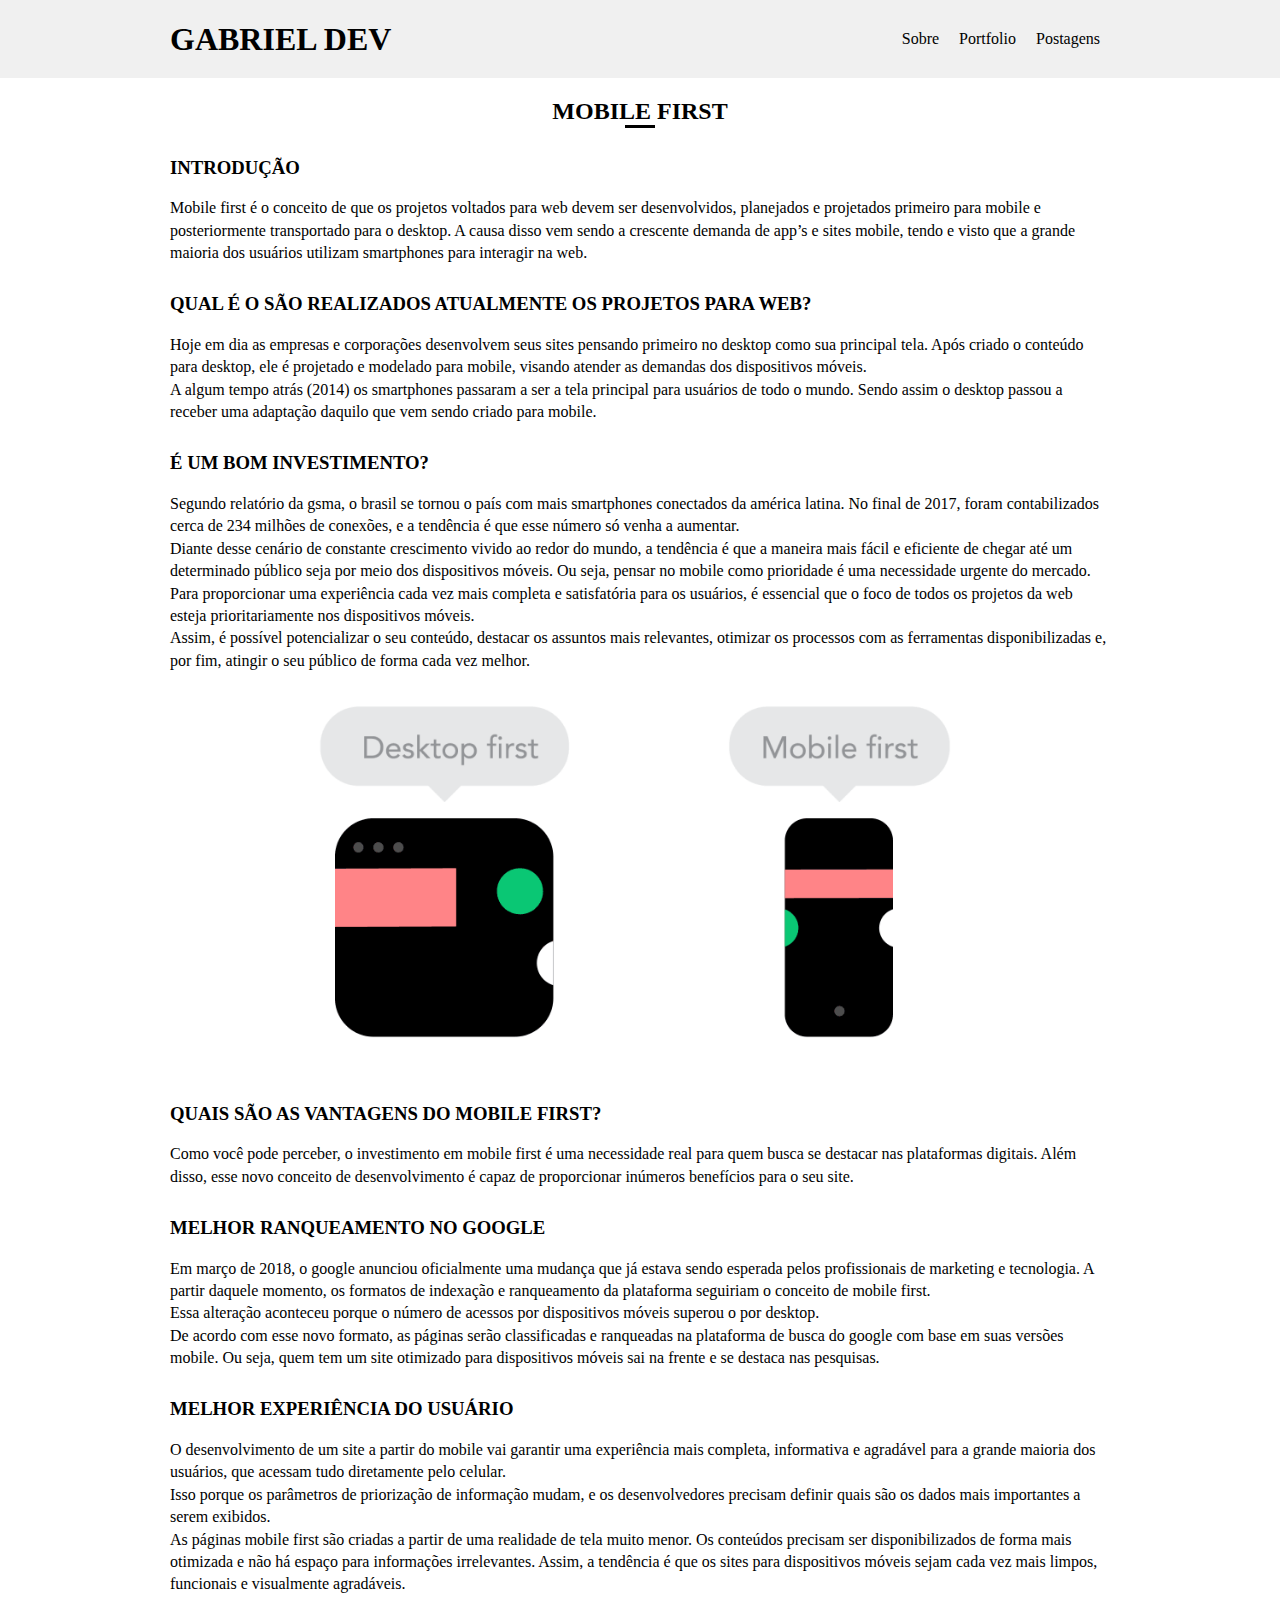
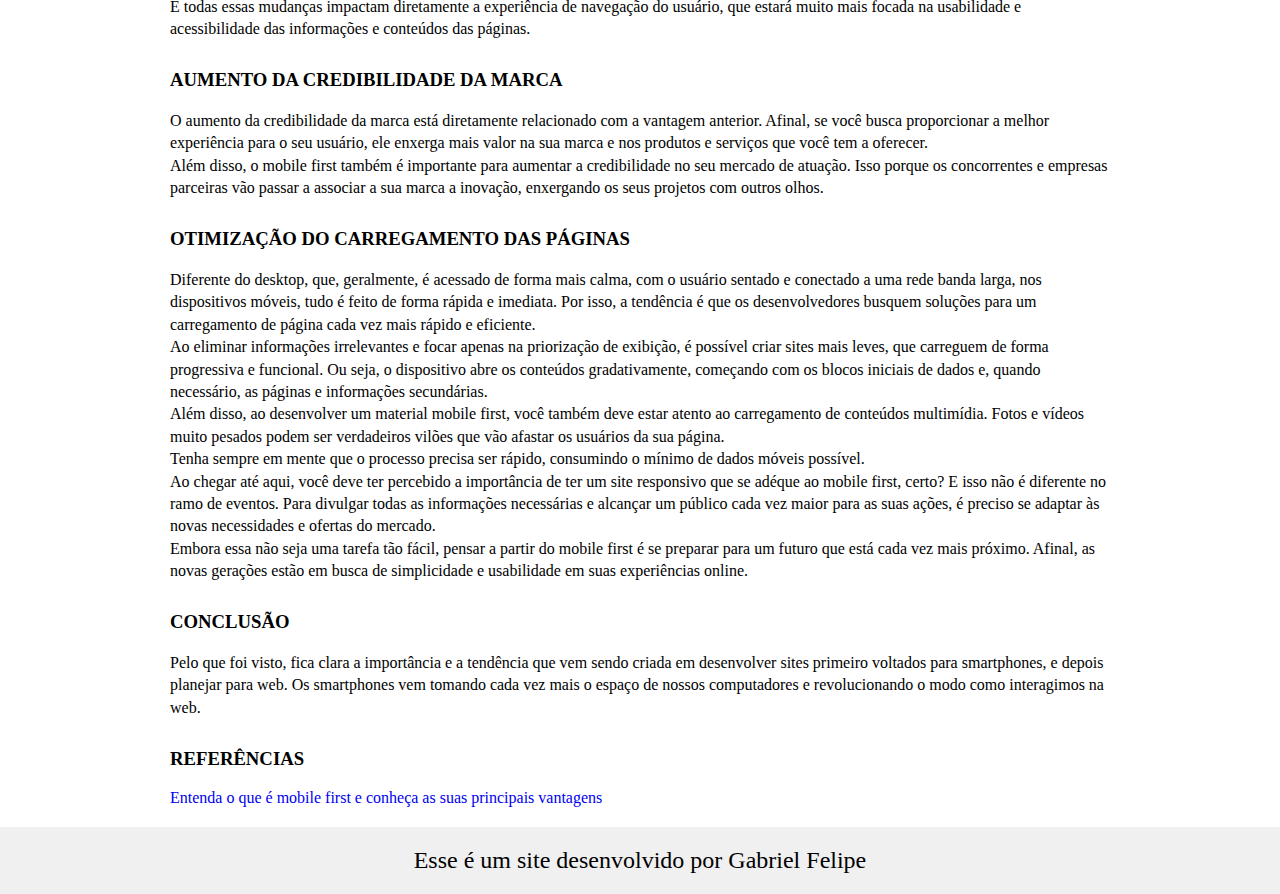
<file: Atividade3/index.html>
<!DOCTYPE html>
<html lang="pt-br">

<head>
    <meta charset="UTF-8">
    <meta http-equiv="X-UA-Compatible" content="IE=edge">
    <meta name="viewport" content="width=device-width, initial-scale=1.0">
    <link rel="stylesheet" href="style.css">
    <title>Atividade 3</title>
</head>

<body>
    <header class="header">
        <div class="menu-header">
            <h1>Gabriel Dev</h1>
            <nav>
                <ul>
                    <li><a href="#sobre">Sobre</a></li>
                    <li><a href="#portfolio">Portfolio</a></li>
                    <li><a href="#postagens">Postagens</a></li>

                </ul>
            </nav>
        </div>
    </header>

    <section class="content">
        <div class="titulo">
            <h2>Mobile First</h2>
        </div>
        <div class="subtitulo">
            <h3>Introdução</h3>
            <p>Mobile first é o conceito de que os projetos voltados para web devem ser desenvolvidos, planejados e projetados primeiro para mobile e posteriormente transportado para o desktop. A causa disso vem sendo a crescente demanda de app’s e sites mobile, tendo e visto que a grande maioria dos usuários utilizam smartphones para interagir na web. </p>
        </div>
        <div class="subtitulo">
            <h3>Qual é o são realizados atualmente os projetos para web?</h3>
            <p>Hoje em dia as empresas e corporações desenvolvem seus sites pensando primeiro no desktop como sua principal tela. Após criado o conteúdo para desktop, ele é projetado e modelado para mobile, visando atender as demandas dos dispositivos móveis.
                <br>
                A algum tempo atrás (2014) os smartphones passaram a ser a tela principal para usuários de todo o mundo. Sendo assim o desktop passou a receber uma adaptação daquilo que vem sendo criado para mobile.
            </p>
        </div>
        <div class="subtitulo">
            <h3>É um bom investimento?</h3>
            <p>Segundo relatório da gsma, o brasil se tornou o país com mais smartphones conectados da américa latina. No final de 2017, foram contabilizados cerca de 234 milhões de conexões, e a tendência é que esse número só venha a aumentar.
                <br>
                Diante desse cenário de constante crescimento vivido ao redor do mundo, a tendência é que a maneira mais fácil e eficiente de chegar até um determinado público seja por meio dos dispositivos móveis. Ou seja, pensar no mobile como prioridade é uma necessidade urgente do mercado.
                <br>
                Para proporcionar uma experiência cada vez mais completa e satisfatória para os usuários, é essencial que o foco de todos os projetos da web esteja prioritariamente nos dispositivos móveis.
                <br>
                Assim, é possível potencializar o seu conteúdo, destacar os assuntos mais relevantes, otimizar os processos com as ferramentas disponibilizadas e, por fim, atingir o seu público de forma cada vez melhor.
            </p>
        </div>
        <div class="imagem">
            <img src="../Atividade3/08_Desktop-first-vs-Mobile-first-3.gif" alt="">
        </div>
        <div class="subtitulo">
            <h3>Quais são as vantagens do mobile first?</h3>
            <p>Como você pode perceber, o investimento em mobile first é uma necessidade real para quem busca se destacar nas plataformas digitais. Além disso, esse novo conceito de desenvolvimento é capaz de proporcionar inúmeros benefícios para o seu site.</p>
        </div>
        <div class="subtitulo">
            <h3>Melhor ranqueamento no google</h3>
            <p>Em março de 2018, o google anunciou oficialmente uma mudança que já estava sendo esperada pelos profissionais de marketing e tecnologia. A partir daquele momento, os formatos de indexação e ranqueamento da plataforma seguiriam o conceito de mobile first.
<br>
                Essa alteração aconteceu porque o número de acessos por dispositivos móveis superou o por desktop.
                
    <br>            
                De acordo com esse novo formato, as páginas serão classificadas e ranqueadas na plataforma de busca do google com base em suas versões mobile. Ou seja, quem tem um site otimizado para dispositivos móveis sai na frente e se destaca nas pesquisas.
                </p>
        </div>
        
        <div class="subtitulo">
            <h3>Melhor experiência do usuário</h3>
            <p>O desenvolvimento de um site a partir do mobile vai garantir uma experiência mais completa, informativa e agradável para a grande maioria dos usuários, que acessam tudo diretamente pelo celular.
<br>
                Isso porque os parâmetros de priorização de informação mudam, e os desenvolvedores precisam definir quais são os dados mais importantes a serem exibidos.
    <br>            
                As páginas mobile first são criadas a partir de uma realidade de tela muito menor. Os conteúdos precisam ser disponibilizados de forma mais otimizada e não há espaço para informações irrelevantes. Assim, a tendência é que os sites para dispositivos móveis sejam cada vez mais limpos, funcionais e visualmente agradáveis.
        <br>        
                
                E todas essas mudanças impactam diretamente a experiência de navegação do usuário, que estará muito mais focada na usabilidade e acessibilidade das informações e conteúdos das páginas.
                </p>
        </div>
        <div class="subtitulo">
            <h3>Aumento da credibilidade da marca</h3>
            <p>O aumento da credibilidade da marca está diretamente relacionado com a vantagem anterior. Afinal, se você busca proporcionar a melhor experiência para o seu usuário, ele enxerga mais valor na sua marca e nos produtos e serviços que você tem a oferecer.
<br>
                Além disso, o mobile first também é importante para aumentar a credibilidade no seu mercado de atuação. Isso porque os concorrentes e empresas parceiras vão passar a associar a sua marca a inovação, enxergando os seus projetos com outros olhos.
                </p>
        </div>
        <div class="subtitulo">
            <h3>Otimização do carregamento das páginas</h3>
            <p>Diferente do desktop, que, geralmente, é acessado de forma mais calma, com o usuário sentado e conectado a uma rede banda larga, nos dispositivos móveis, tudo é feito de forma rápida e imediata. Por isso, a tendência é que os desenvolvedores busquem soluções para um carregamento de página cada vez mais rápido e eficiente.
<br>
                Ao eliminar informações irrelevantes e focar apenas na priorização de exibição, é possível criar sites mais leves, que carreguem de forma progressiva e funcional. Ou seja, o dispositivo abre os conteúdos gradativamente, começando com os blocos iniciais de dados e, quando necessário, as páginas e informações secundárias.
                <br>
                Além disso, ao desenvolver um material mobile first, você também deve estar atento ao carregamento de conteúdos multimídia. Fotos e vídeos muito pesados podem ser verdadeiros vilões que vão afastar os usuários da sua página.
                <br>
                Tenha sempre em mente que o processo precisa ser rápido, consumindo o mínimo de dados móveis possível.
                <br>
                Ao chegar até aqui, você deve ter percebido a importância de ter um site responsivo que se adéque ao mobile first, certo? E isso não é diferente no ramo de eventos. Para divulgar todas as informações necessárias e alcançar um público cada vez maior para as suas ações, é preciso se adaptar às novas necessidades e ofertas do mercado.
                <br>
                Embora essa não seja uma tarefa tão fácil, pensar a partir do mobile first é se preparar para um futuro que está cada vez mais próximo. Afinal, as novas gerações estão em busca de simplicidade e usabilidade em suas experiências online.
                </p>
        </div>
        <div class="subtitulo">
            <h3>Conclusão</h3>
            <p>Pelo que foi visto, fica clara a importância e a tendência que vem sendo criada em desenvolver sites primeiro voltados para smartphones, e depois planejar para web. Os smartphones vem tomando cada vez mais o espaço de nossos computadores e revolucionando o modo como interagimos na web.</p>
        </div>
        <div class="subtitulo">
            <h3>Referências</h3>
            <a href="https://www.moblee.com.br/blog/mobile-first-principais-vantagens/" target="_blank">Entenda o que é mobile first e conheça as suas principais vantagens</a>
        </div>
    </section>
    <footer class="footer">
        <div class="rodaape">
        <p>Esse é um site desenvolvido por Gabriel Felipe</p>
    </div>
    </footer>
</body>

</html>
</file>
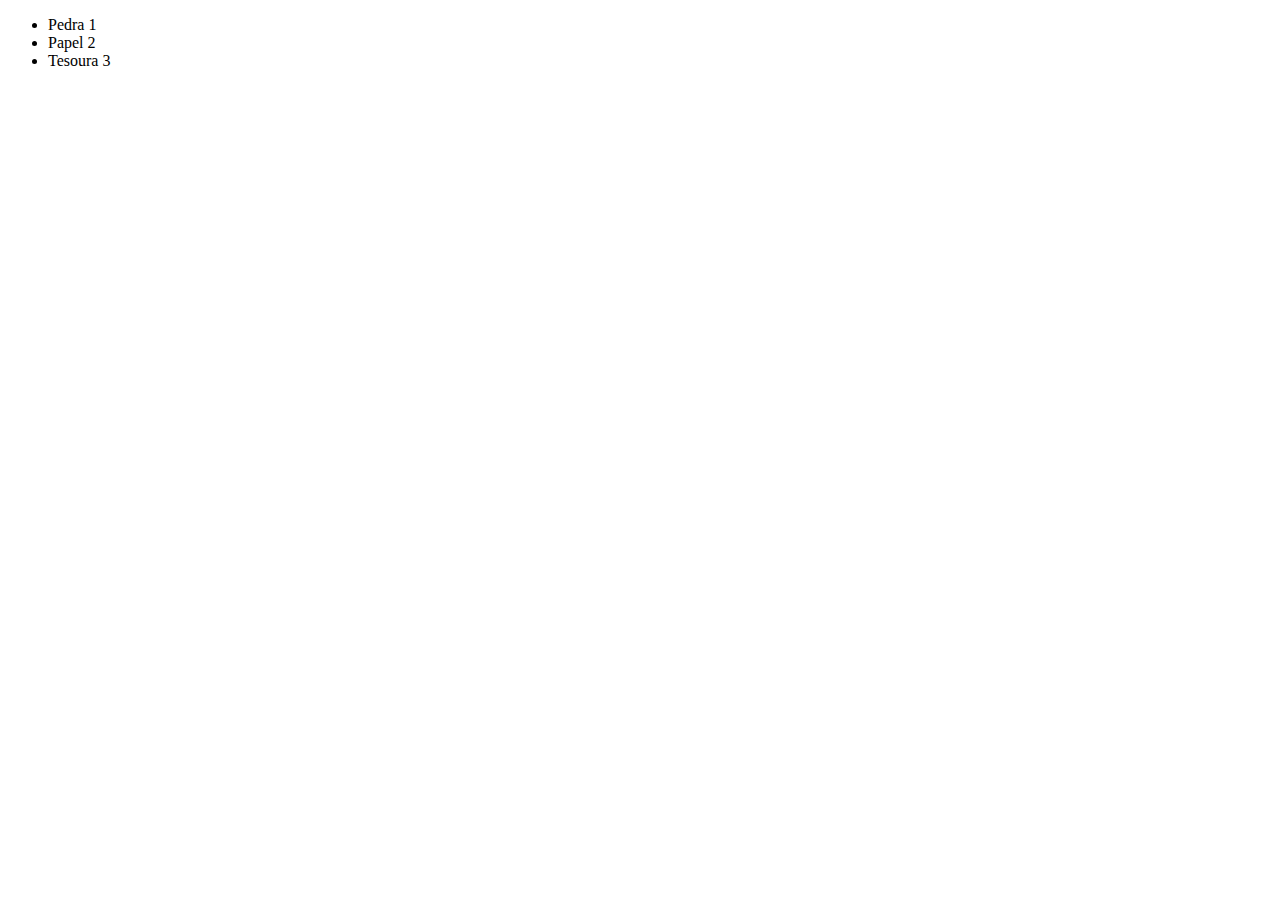
<file: atividade6/index.html>
<!DOCTYPE html>
<html lang="pt-br">

<head>
    <meta charset="UTF-8">
    <meta http-equiv="X-UA-Compatible" content="IE=edge">
    <meta name="viewport" content="width=device-width, initial-scale=1.0">
    <title>Ativiade 6 </title>
</head>

<body>
    <ul>
        <li>Pedra 1</li>
        <li>Papel 2</li>
        <li>Tesoura 3</li>
    </ul>
    <script src="script.js"></script>
</body>

</html>
</file>
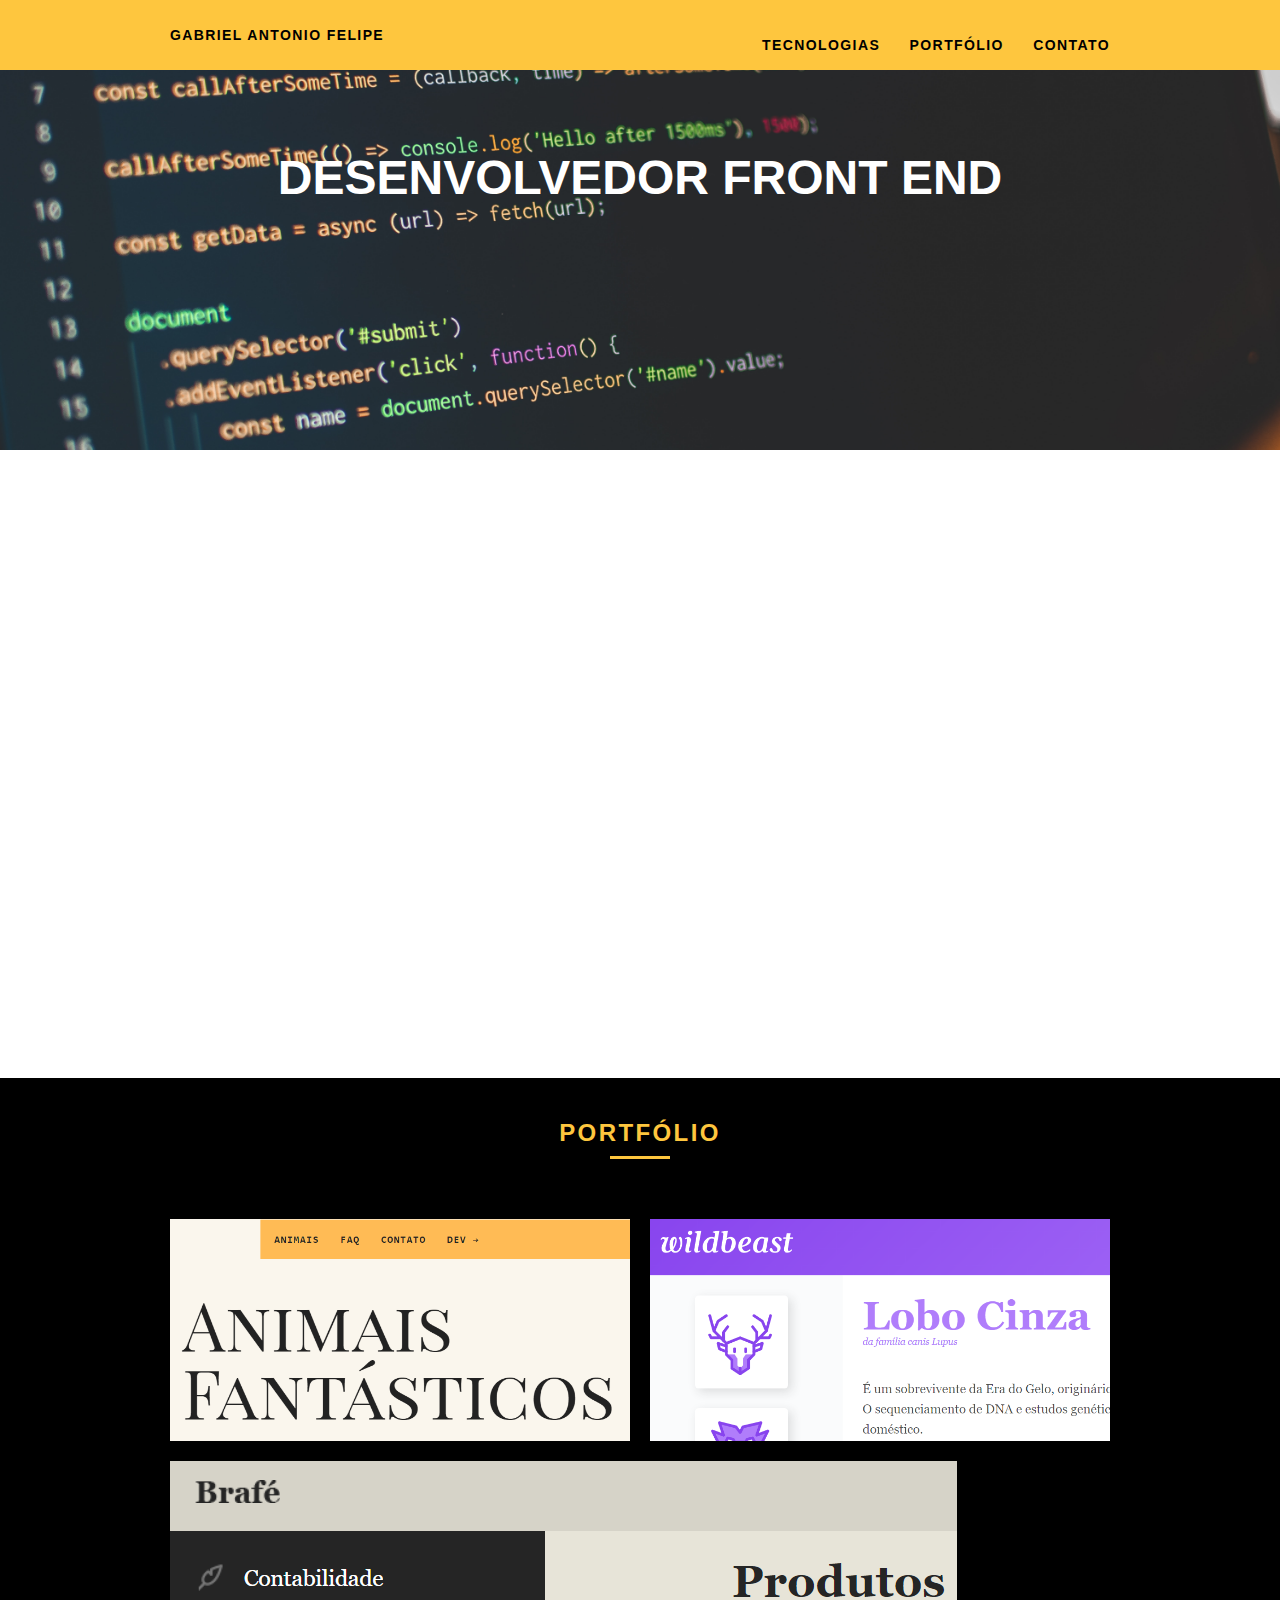
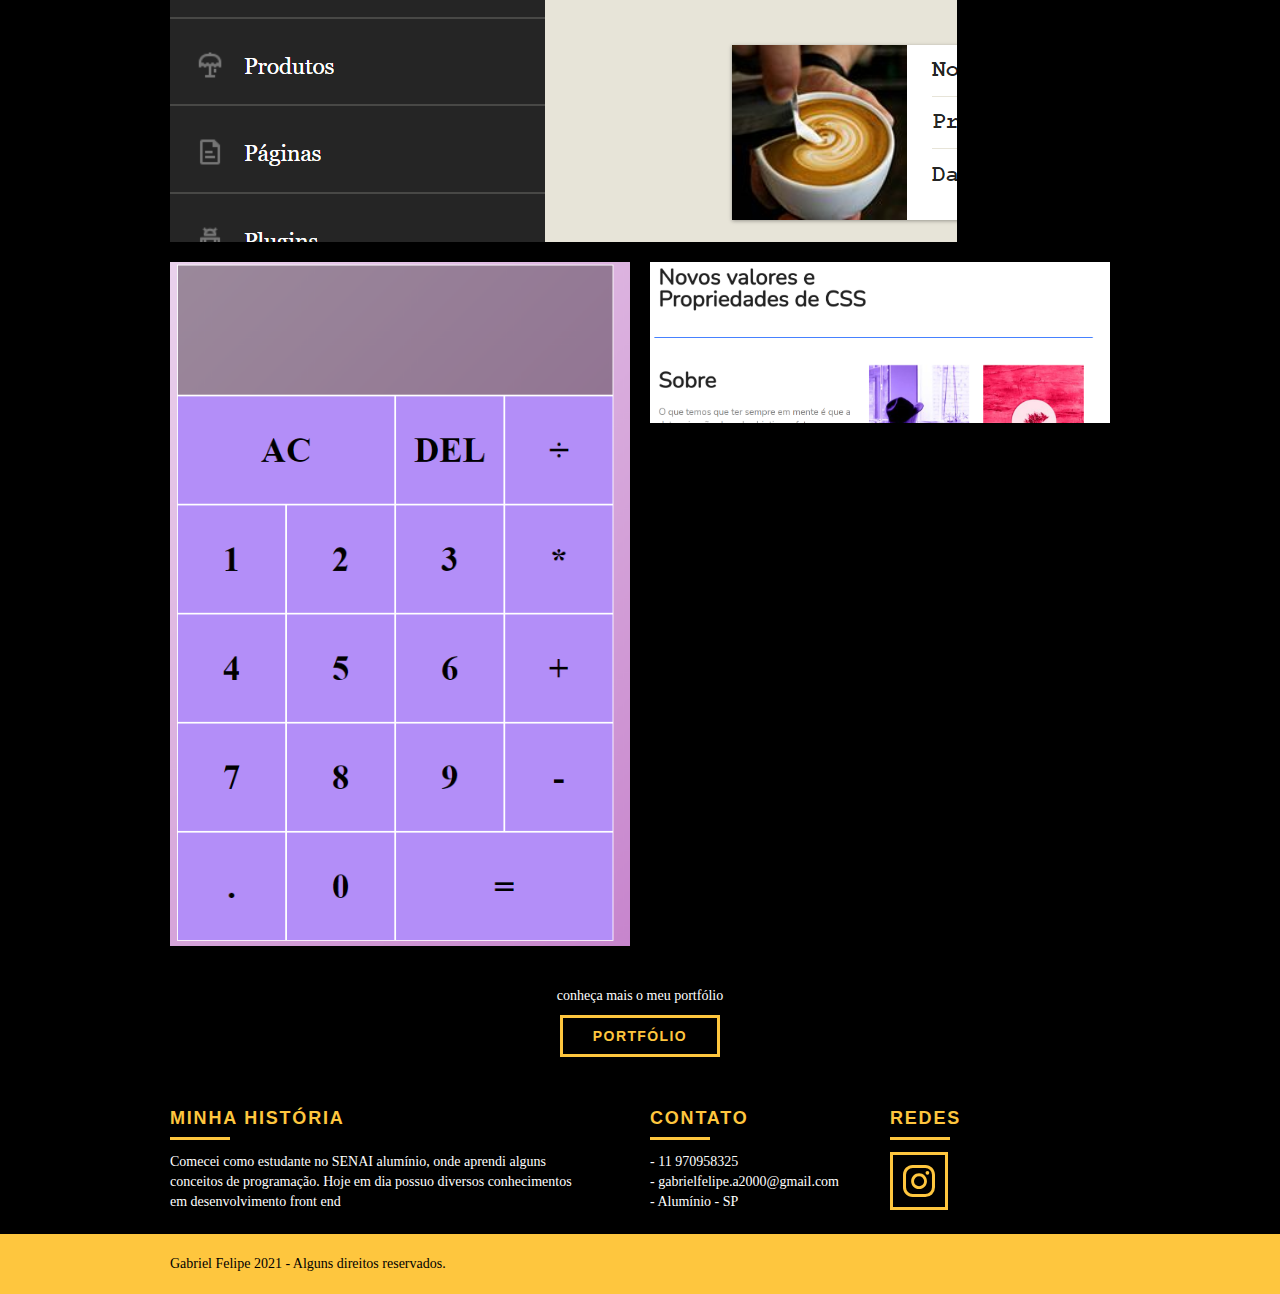
<file: Portfolio Gabriel Felipe/index.html>
<!DOCTYPE html>
<html lang="pt-br">

<head>
	<meta charset="utf-8">
	<title>Portfólio Gabriel Felipe</title>
	<link rel="stylesheet" href="css/normalize.css">
	<link rel="stylesheet" href="css/reset.css">
	<link rel="stylesheet" href="css/grid.css">
	<link rel="stylesheet" href="css/style.css">
	<link rel="stylesheet" href="css/responsivo.css">
	<script>document.documentElement.classList.add("js");</script>
</head>

<body>

	<header class="header">
		<div class="container">
			<a href="https://www.linkedin.com/in/gabriel-antonio-felipe/" target="_blank" class="grid-4 nome">
				Gabriel Antonio Felipe
			</a>
			<nav class="grid-12 header_menu">
				<ul>
					<li><a href="#tecnologias">Tecnologias</a></li>
					<li><a href="#portfolio">Portfólio</a></li>
					<li><a href="#contato">Contato</a></li>
				</ul>
			</nav>
		</div>
	</header>

	<section class="introducao">
		<div class="container">
			<h1 data-anime="400" class="fadeInDown">Desenvolvedor Front End</h1>
			<blockquote data-anime="800" class="fadeInDown quote-externo">
				<p>"Não é a linguagem de programação que define o programador, mas sim sua lógica."</p>
				<cite>David Ribeiro Guilherme</cite>
			</blockquote>
		</div>
	</section>

	<section class="produtos container fadeInDown" id="tecnologias" data-anime="1600">
		<h2 class="subtitulo">tecnologias</h2>
		<ul class="produtos_lista">

			<li class="grid-1-3">
				<div class="produtos_icone">
					<img src="img/html5.png" alt="Bikcraft Passeio">
				</div>
				<h3>HTML5</h3>
				<p>HTML5 é uma linguagem de marcação para a World Wide Web e é uma tecnologia chave da Internet, originalmente proposto por Opera Software</p>
			</li>

			<li class="grid-1-3">
				<div class="produtos_icone">
					<img src="img/css3.jfif" alt="Bikcraft Passeio">
				</div>
				<h3>CSS3</h3>
				<p>CSS3 é a terceira mais nova versão das famosas Cascading Style Sheets, pela qual se define estilos para um projeto web.</p>
			</li>

			<li class="grid-1-3">
				<div class="produtos_icone">
					<img src="img/javascript.png" alt="Bikcraft Passeio">
				</div>
				<h3>javascript</h3>
				<p>JavaScript é uma linguagem de programação interpretada estruturada, de script em alto nível com tipagem dinâmica fraca e multiparadigma.</p>
			</li>

		</ul>

	</section>
	<!-- Fecha Produtos -->

	<section class="portfolio" id="portfolio">
		<div class="container">
			<h2 class="subtitulo">Portfólio</h2>
			<ul class="portfolio_lista">
				<a href="">
					<li class="grid-8"><img src="img/animais.png" alt="Bicicleta Retrô"></li>
				</a>
				<a href="">
					<li class="grid-8"><img src="img/wild.png" alt="Bicicleta Passeio"></li>
				</a>
				<a href="">
					<li class="grid-16"><img src="img/brafé.png" alt="Bicicleta Esporte"></li>
				</a>
				<a href="">
					<li class="grid-8"><img src="img/calc.png" alt="Bicicleta Retrô"></li>
				</a>
				<a href="">
					<li class="grid-8"><img src="img/flexblog.png" alt="Bicicleta Passeio"></li>
				</a>
				
			</ul>
			<div class="call">
				<p>conheça mais o meu portfólio</p>
				<a href="https://github.com/Gabrielfelippe1?tab=repositories" class="btn">Portfólio</a>
			</div>
		</div>
	</section>





	<footer>
		<div class="footer">
			<div class="container">

				<div class="grid-8 footer_historia">
					<h3>Minha História</h3>
					<p>Comecei como estudante no SENAI alumínio, onde aprendi alguns conceitos de programação. Hoje em dia possuo diversos conhecimentos em desenvolvimento front end</p>
				</div>

				<div class="grid-4 footer_contato" id="contato">
					<h3>Contato</h3>
					<ul>
						<li>- 11 970958325</li>
						<li>- gabrielfelipe.a2000@gmail.com</li>
						<li>- Alumínio - SP</li>
					</ul>
				</div>

				<div class="grid-4 footer_redes">
					<h3>Redes</h3>
					<ul>

						<li><a href="https://www.instagram.com/gabrielfelippea/" target="_blank"><img src="img/redes-sociais/instagram.svg"></a></li>

					</ul>
				</div>

			</div>
		</div>

		<div class="copy">
			<div class="container">
				<p class="grid-16">Gabriel Felipe 2021 - Alguns direitos reservados.</p>
			</div>
		</div>
	</footer>

	<!-- JavaScript -->
	<script src="./js/simple-anime.js"></script>
	<script src="./js/script.js"></script>
	<!-- JavaScript -->

</body>

</html>
</file>
<file: Atividade3/style.css>
body,h1,h2,p,ul,li,a{
    margin: 0px;
    padding: 0px;
    list-style: none;
    text-decoration: none;
}
img{
    display: block;
    max-width: 100%;
}
*{
    box-sizing: border-box;
}

h1,h2,h3{
    text-transform: uppercase;
}
h1{
    font-size: 2em;
}

.header{
    
    background-color: #f0f0f0;
}
.menu-header{
    display: flex;
    flex-wrap: wrap;
    margin: 0 auto;
    max-width: 960px;
    justify-content:space-between;
    padding: 20px 10px 20px 10px;
    align-items: center;
}
.menu-header nav ul{
    display: flex;
    flex-wrap: wrap;
    
}

.menu-header li a{
    color: black;
    padding: 10px;
    display: block;
}

.content{
    margin: 0 auto;
    max-width: 960px;
    padding: 20px 10px 20px 10px;
}
.titulo h2{
font-weight: bold;
font-size: 1.5em;
text-align: center;
}
.titulo h2:after{
    content: '';
    height: 3px;
    width: 30px;
    display: block;
    margin: 0 auto;
    background: #000;
}
.subtitulo h3{
    padding: 10px 0 0 0;
}
.subtitulo p{
    font-size: 1em;
    line-height: 1.4;
    font-family: Georgia, 'Times New Roman', Times, serif;
}
.footer{
    
    background:#f0f0f0 ;
}
.rodape{
    
    font-size: 2em;
    margin: 0 auto;
    max-width: 960px;
}
.footer p{
    text-align: center;
    font-size: 1.5em;
    padding: 20px 10px 20px 10px;
}
img{
    padding: 30px 0 30px 0;
}
</file>
<file: Portfolio Gabriel Felipe/css/grid.css>
*,
*:before,
*:after {
  -webkit-box-sizing: border-box;
  -moz-box-sizing: border-box;
  box-sizing: border-box;
}

.container {
  width: 960px;
  margin: 0 auto;
  padding: 0px;
  position: relative;
}

.container:after,
.container:before {
  content: " ";
  display: table;
}

.container:after {
  clear: both;
}

.grid-1,
.grid-2,
.grid-3,
.grid-4,
.grid-5,
.grid-6,
.grid-7,
.grid-8,
.grid-9,
.grid-10,
.grid-11,
.grid-12,
.grid-13,
.grid-14,
.grid-15,
.grid-16,
.grid-1-3 {
  float: left;
  margin-left: 10px;
  margin-right: 10px;
}

.grid-1 {
  width: 40px;
}
.grid-2 {
  width: 100px;
}
.grid-3 {
  width: 160px;
}
.grid-4 {
  width: 220px;
}
.grid-5 {
  width: 280px;
}
.grid-6 {
  width: 340px;
}
.grid-7 {
  width: 400px;
}
.grid-8 {
  width: 460px;
}
.grid-9 {
  width: 520px;
}
.grid-10 {
  width: 580px;
}
.grid-11 {
  width: 640px;
}
.grid-12 {
  width: 700px;
}
.grid-13 {
  width: 760px;
}
.grid-14 {
  width: 820px;
}
.grid-15 {
  width: 880px;
}
.grid-16 {
  width: 940px;
}
.grid-1-3 {
  width: 300px;
}

@media only screen and (min-width: 788px) and (max-width: 979px) {
  .container {
    width: 768px;
  }
  .grid-1 {
    width: 28px;
  }
  .grid-2 {
    width: 76px;
  }
  .grid-3 {
    width: 124px;
  }
  .grid-4 {
    width: 172px;
  }
  .grid-5 {
    width: 220px;
  }
  .grid-6 {
    width: 268px;
  }
  .grid-7 {
    width: 316px;
  }
  .grid-8 {
    width: 364px;
  }
  .grid-9 {
    width: 412px;
  }
  .grid-10 {
    width: 460px;
  }
  .grid-11 {
    width: 508px;
  }
  .grid-12 {
    width: 556px;
  }
  .grid-13 {
    width: 604px;
  }
  .grid-14 {
    width: 652px;
  }
  .grid-15 {
    width: 700px;
  }
  .grid-16 {
    width: 748px;
  }
  .grid-1-3 {
    width: 236px;
  }
}

@media only screen and (max-width:787px) {
  .container {
    width: 300px;
  }
  .grid-1,
  .grid-2,
  .grid-3,
  .grid-4,
  .grid-5,
  .grid-6,
  .grid-7,
  .grid-8,
  .grid-9,
  .grid-10,
  .grid-11,
  .grid-12,
  .grid-13,
  .grid-14,
  .grid-15,
  .grid-16,
  .grid-1-3 {
    width: 300px;
	margin: 0 0 20px 0;
	float: none;
  }
}
</file>
<file: Portfolio Gabriel Felipe/css/style.css>
/* Estilos Gerais */

body {
	font-family: Arial, Helvetica, sans-serif;
}

p {
	font-family: Georgia, "Times New Roman", serif;
	font-size: 14px;
	line-height: 20px;
}

img {
	display: block;
	max-width: 100%;
}

.btn {
	border: 3px solid #fec63e;
	padding: 10px 30px;
	color: #fec63e;
	font-size: 14px;
	line-height: 20px;
	text-transform: uppercase;
	font-weight: bold;
	letter-spacing: .1em;
}

.btn:hover {
	color: #fff;
	border-color: #fff;
}

.btn.btn-preto:hover {
	color: #000;
	border-color: #000;
}

.subtitulo {
	font-size: 24px;
	line-height: 30px;
	font-weight: bold;
	letter-spacing: .1em;
	color: #000;
	text-transform: uppercase;
	text-align: center;
	margin-bottom: 40px;
}

.subtitulo:after {
	content: "";
	display: block;
	width: 60px;
	height: 3px;
	background: #000;
	margin: 8px auto;
}

.subtitulo-interno {
	font-size: 24px;
	line-height: 30px;
	font-weight: bold;
	letter-spacing: .1em;
	color: #000;
	text-transform: uppercase;
	margin-bottom: 20px;
}

.subtitulo-interno:after {
	content: "";
	display: block;
	width: 60px;
	height: 3px;
	background: #000;
	margin: 8px 0;
}

/* Header */

.header {
	position: fixed;
	top: 0;
	width: 100%;
	background: #fec63e; /* Amarelo */
	padding: 15px 0;
	z-index: 10;
}

.header_menu {
	text-align: right;
}

.header_menu ul li {
	display: inline-block;
	margin-left: 25px;
	margin-top: 20px;
}

.header_menu ul li a {
	color: #000;
	font-weight: bold;
	text-transform: uppercase;
	letter-spacing: .1em;
	font-size: 14px;
	line-height: 20px;
	padding: 10px 0;
}

.header_menu ul li a:hover {
	color: #FFF;
}

.header_menu ul li a.menu_ativo {
	color: #FFF;
}

/* Introdução */
.nome{
	color: #000;
    font-weight: bold;
    text-transform: uppercase;
    letter-spacing: .1em;
    font-size: 14px;
    line-height: 20px;
    padding: 10px 0;
}
.introducao {
	width: 100%;
	height: 380px;
	background: url("../img/cover.jpg") no-repeat center;
	background-size: cover;
	margin-top: 70px;
	text-align: center;
	padding-top: 80px;
}

.introducao h1 {
	font-size: 48px;
	color: #FFF;
	font-weight: bold;
	text-transform: uppercase;
}

.quote-externo {
	max-width: 320px;
	margin: 0 auto;
	margin-bottom: 40px;
	color: white;
}

.quote-externo p {
	font-style: italic;
}

.quote-externo p:before, .quote-externo p:after {
	content: "";
	display: block;
	width: 60px;
	height: 3px;
	background: #fff;
	margin: 14px auto 10px auto;
}

.quote-externo cite {
	font-style: normal;
	font-weight: bold;
	font-size: 14px;
	letter-spacing: .1em;
}

/*Introducao Interna*/

.introducao-interna {
	width: 100%;
	margin-top: 92px;
	height: 160px;
	text-align: center;
	color: #fff;
	padding-top: 30px;
}

.introducao-interna h1 {
	font-size: 36px;
	font-weight: bold;
	text-transform: uppercase;
}

.introducao-interna h1:after {
	content: "";
	display: block;
	width: 60px;
	height: 3px;
	background: #fff;
	margin: 6px auto 10px auto;
}


/*Produtos*/

.produtos {
	padding: 60px 0;
}

.produtos_lista li{
	background: #fec63e;
	text-align: center;
}

.produtos_lista li img {
	margin: 0 auto;
}

.produtos_lista li h3{
	font-weight: bold;
	font-size: 18px;
	line-height: 25px;
	text-transform: uppercase;
	letter-spacing: .1em;
	margin-top: 20px;
}

.produtos_lista li h3:after{
	content: "";
	display: block;
	width: 60px;
	height: 3px;
	background: #000;
	margin: 2px auto;
}

.produtos_lista li p {
	padding: 10px 20px 20px 20px;
}

.produtos_icone {
	background: #000;
	padding: 20px;
}

.call {
	padding-top: 40px;
	text-align: center;
	clear: both;
}

.call p{
	margin-bottom: 20px;
}

/*Portfólio*/

.portfolio {
	width: 100%;
	background: #000;
	padding: 40px 0;
}

.portfolio .subtitulo {
	color: #fec63e;
}

.portfolio .subtitulo:after {
	background: #fec63e;
}

.portfolio_lista li:last-child {
	margin-top: 20px;
}

.portfolio .call p {
	color: #fff;
}

/*Qualidade*/

.qualidade {
	padding: 60px 0;
}

.qualidade:after {
	content: "";
	width: 634px;
	height: 83px;
	display: block;
	background: url("../img/linhas.svg") no-repeat center;
	position: absolute;
	top: 209px;
	right: 162px;
	z-index: -1;
}

.qualidade img{
	margin: 0 auto;
}

.qualidade_lista {
	padding-top: 20px;
	overflow: auto; /* clear-fix */
}

.qualidade_lista li {
	text-align: center;
	padding: 0 40px;
}

.qualidade_lista li h3{
	font-weight: bold;
	font-size: 18px;
	line-height: 25px;
	text-transform: uppercase;
	letter-spacing: .1em;
	margin-top: 20px;
}

.qualidade_lista li h3:after{
	content: "";
	display: block;
	width: 60px;
	height: 3px;
	background: #000;
	margin: 6px auto;
}

/*Quebra*/

.quebra {
	width: 100%;
	height: 220px;
	background: url("../img/bg-footer.jpg") no-repeat center;
	background-size: cover;
	text-align: center;
	padding-top: 40px;
}

.quebra .quote-externo {
	max-width: 400px;
}

/*Footer*/

.footer {
	width: 100%;
	background: #000;
	color: #fff;
	padding: 20px 0;
}

.footer h3 {
	font-size: 18px;
	line-height: 25px;
	color: #fec63e;
	text-transform: uppercase;
	letter-spacing: .1em;
	font-weight: bold;
}

.footer h3:after {
	content: "";
	display: block;
	width: 60px;
	height: 3px;
	background: #fec63e;
	margin: 6px 0 12px 0;
}

.footer_historia {
	padding-right: 40px;
}

.footer_contato ul li {
	font-size: 14px;
	line-height: 20px;
	font-family: Georgia, "Times New Roman", serif;
}

.footer_redes ul li {
	display: inline-block;
	margin-right: 10px;
}

.footer_redes ul li a {
	border: 3px solid #fec63e;
	display: block;
	padding: 10px;
}

.footer_redes ul li a:hover {
	border-color: #fff;
}

.copy {
	width: 100%;
	background: #fec63e;
	padding: 20px 0;
}

/* JavaScript */

.js [data-slide] {
  position: relative;
}

.js [data-slide] > * {
  position: absolute;
  top: 0px;
  opacity: 0;
}

.js [data-slide] > .active {
  position: relative;
  opacity: 1;
  transition: opacity 500ms;
}

.js [data-slide-nav] {
	display: block;
	text-align: center;
	margin-top: 20px;
}

.js [data-slide-nav] button {
	display: inline-block;
	width: 12px;
	height: 12px;
	margin: 4px;
	border: none;
	padding: 0px;
	border-radius: 6px;
	text-indent: -99px;
	overflow: hidden;
	background: #1d1d1d;
}

.js [data-slide-nav] button.active {
	background: #fec63e;
}

.js [data-anime] {
	opacity: 0;
}

.js .fadeInDown {
	transform: translate3d(0, -20px, 0);
}

.js .anime {
	opacity: 1;
	transform: none;
	transition: opacity 800ms, transform 800ms;
}
.nao-aparece{
	visibility: hidden;
	height:0px;
	position: absolute;
}

#form-sucesso{
	color: #31aa39;
}
#form-erro{
	color: #f64540;
}
</file>
<file: Portfolio Gabriel Felipe/css/responsivo.css>
@media only screen and (min-width: 788px) and (max-width: 979px) {
  
  /* qualidade home */
  .qualidade:after{
    right: 66px;
}
.qualidade_lista li{
  
  padding: 0 10px;
}
/* Footer redes */
.footer_redes ul li a{
  border: 3px solid #fec63e;
  padding:5px;
  display: block;
}
.footer_redes ul li a img{
  width: 26px;
  height: 26px;
}
/* PRODUTO */
.produto_item h2{
  top: -150px;
}
.produto_icone{

  padding: 41px 0;

}
.produto_info p{
  font-size: 14px;
  padding: 20px 20px;
  height: 122px;
}
.produto_info ul li{
  width: 181px;
  height: 49px;}
} 

@media only screen and (max-width:787px) {
  .header{
    position: relative;
    padding-bottom: 0;
  }
  .header img{
    margin: 0 auto 10px auto;
  }

  .header_menu{
    text-align: center;
  }

  .header_menu ul li{
    margin: 5px 5px 5px 5px;
  }

  .header_menu ul li a{
    
    border: 4px solid #000;
    width: 136px;
    display: block;
    float: left;
    font-weight: bold;    
  }
  .header_menu ul li a:hover{
    border-color: #fff;
  }

  .header .menu_ativo{
    border-color: #fff;
}
/* introdução */
  .introducao{
    margin-top: 0px;
    padding-top: 40px;
  }
  .introducao h1{
    font-size: 36px;
  

}
.introducao-interna{
  
  margin-top:0px;
 
}
/*  CALL */
.call{
  text-align:center ;
  padding-top: 5px;
  clear: both;
}

.qualidade:after{
  display: none;
}
/* Sobre */
.missao_sobre p{
  padding-right: 0px;
}
/* Produto */
.produto_item h2{
  top: -100px;
  margin-bottom: -68px;
}
.produto_icone{

  padding: 41px 0;

}
.produto_info p{
  font-size: 14px;
  padding: 20px 20px;
  height: auto;
}
.produto_info ul li{
  width: 149px;
  height: 49px;
  font-size: 14px;
  padding-top: 14px;
}
.form{
  padding-right:0px ;
}
.orcamento_dados ul{
  padding-right: 0px;
}
/* CONTATO */
.contato_form{
  padding-right: 0px;
}
}
</file>
